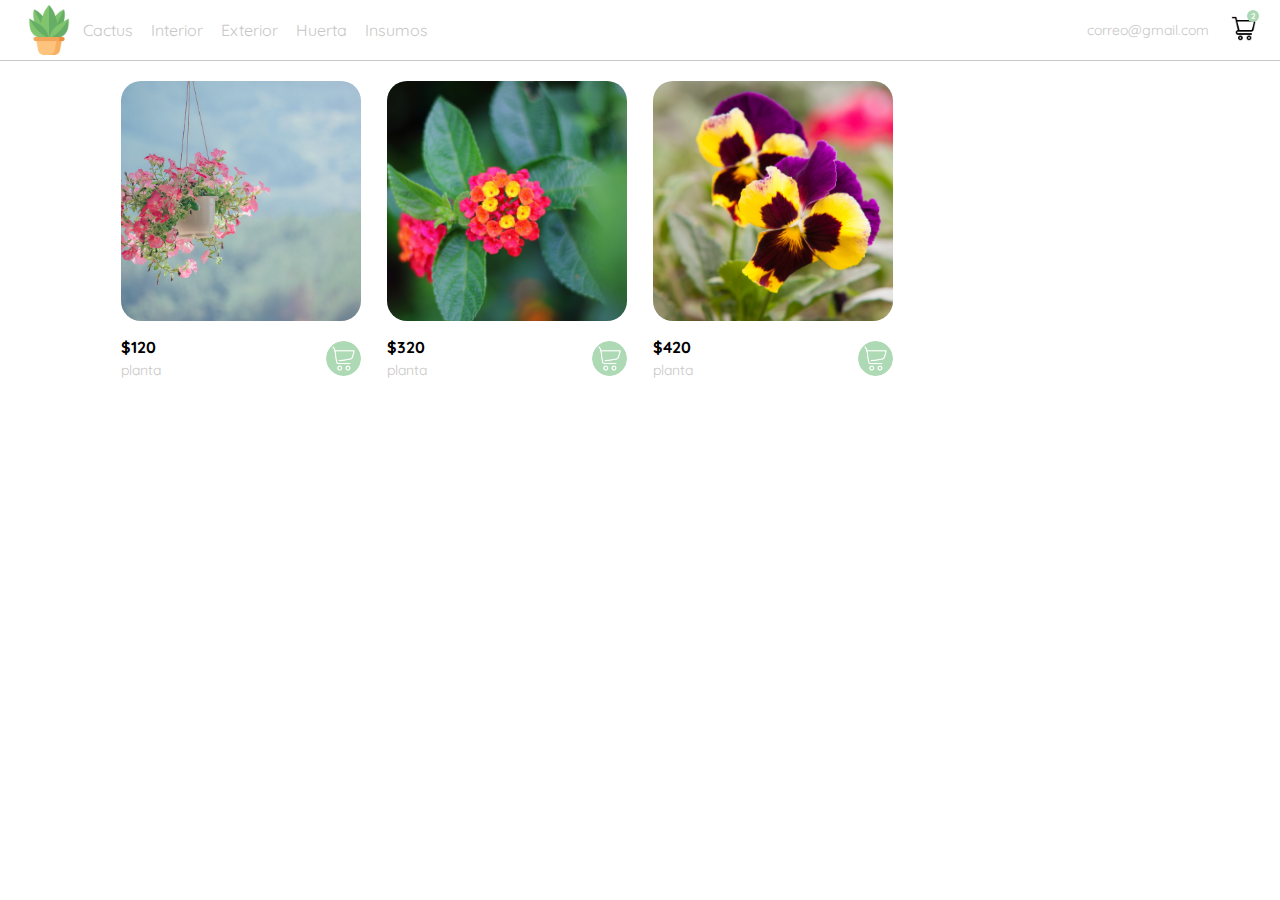
<file: index.html>
<!DOCTYPE html>
<html lang="en">
<head>
    <meta charset="UTF-8">
    <meta http-equiv="X-UA-Compatible" content="IE=edge">
    <meta name="viewport" content="width=device-width, initial-scale=1.0">
    <title>Vivero-plant</title>
    <link rel="stylesheet" href="./style.css">
    <link rel="preconnect" href="https://fonts.googleapis.com">
    <link rel="preconnect" href="https://fonts.gstatic.com" crossorigin>
    <link href="https://fonts.googleapis.com/css2?family=Quicksand:wght@300;500;700&display=swap" rel="stylesheet">
</head>
<body>
    <nav>
        <img src="./css/iconos/menu.png" alt="menu" class="menu">

        <div class="navbar-left">
            <img src="./css/iconos/marca.png" alt="logo" class="logo">

            <ul>
                <li>
                    <a href="/" >Cactus</a>
                </li>
                <li>
                    <a href="/" >Interior</a>
                </li>
                <li>
                    <a href="/" >Exterior</a>
                </li>
                <li>
                    <a href="/" >Huerta</a>
                </li>
                <li>
                    <a href="/" >Insumos</a>
                </li>
                
              
            </ul>
        </div>
        <div class="navbar-rigth">
            <ul>
                <li class="navbar-email">correo@gmail.com</li>
                <li class="navbar-shopping-cart">
                    <img src="./css/iconos/carro-de-la-carretilla.png" alt="carro" class="carro">
                    <div>2</div>

                </li>
            </ul>
               
        </div>
        <div class="desktop-menu inactive">
            <ul>
                <li>
                    <a href="/">Mi Orden</a>
                </li>
                <li>
                    <a href="/" >Mi Cuenta</a>
                </li>
                <li>
                    <a href="/" >Entrar</a>
                </li>
            </ul>
    
        </div>
        <div class="mobile-menu inactive">
            <ul>
                <li>
                    <a href="/" >CATEGORIAS</a>
                </li>
                <li>
                    <a href="/" >Cactus</a>
                </li>
                <li>
                    <a href="/" >Interior</a>
                </li>
                <li>
                    <a href="/" >Exterior</a>
                </li>
                <li>
                    <a href="/" >Huerta</a>
                </li>
                <li>
                    <a href="/" >Insumos</a>
                </li>
                <li>
                    <a href="/" >Todos</a>
                </li>
              
            </ul>
            <ul>
                <li>
                    <a href="/">Mi ordenes</a>
                </li>
                <li>
                    <a href="/">Mi cuenta</a>
                </li>
            </ul>
            <ul>
                <li>
                    <a href="/" class="email">correo@gmail.com</a>
                </li>
                <li>
                    <a href="/" class="sing-out">Entrar</a>
                </li>
            </ul>
    
        </div>
    </nav>
    <aside class="product-detail inactive">
        <div class="title-container">
          <img src="./css/iconos/next.png" alt="arrow">
          <p class="title">My order</p>
        </div>
    
        <div class="my-order-content">
          <div class="shopping-cart">
            <figure>
              <img src="./css/img/cactus/cactus2.jpg" alt="cactus">
            </figure>
            <p>Cactus</p>
            <p>$120,00</p>
            <img src="./css/iconos/cerrar.png" alt="close" class="close">
          </div>
          <div class="order">
            <p>
              <span>Total</span>
            </p>
            <p>$560.00</p>
          </div>
    
          <button class="primary-button">
            Checkout
          </button>
        </div>
      </div>
      </aside>
      <section class="main-container">
        <!-- <div class="cards-container">
            <div class="product-card">
                <img src="./css/img/exterior/exterior.jpg" alt="">
                <div class="product-info">
                    <div>
                    <p>$120,00</p>
                    <p>Planta</p>
                </div>
               
                <figure>
                    <img src="./css/iconos/carro.png" alt="carrito-de-compras">
                </figure>
            </div>
            </div>

        </div> -->
       


    </section>
    <script src="./main.js"></script>
</body>
</html>
</file>
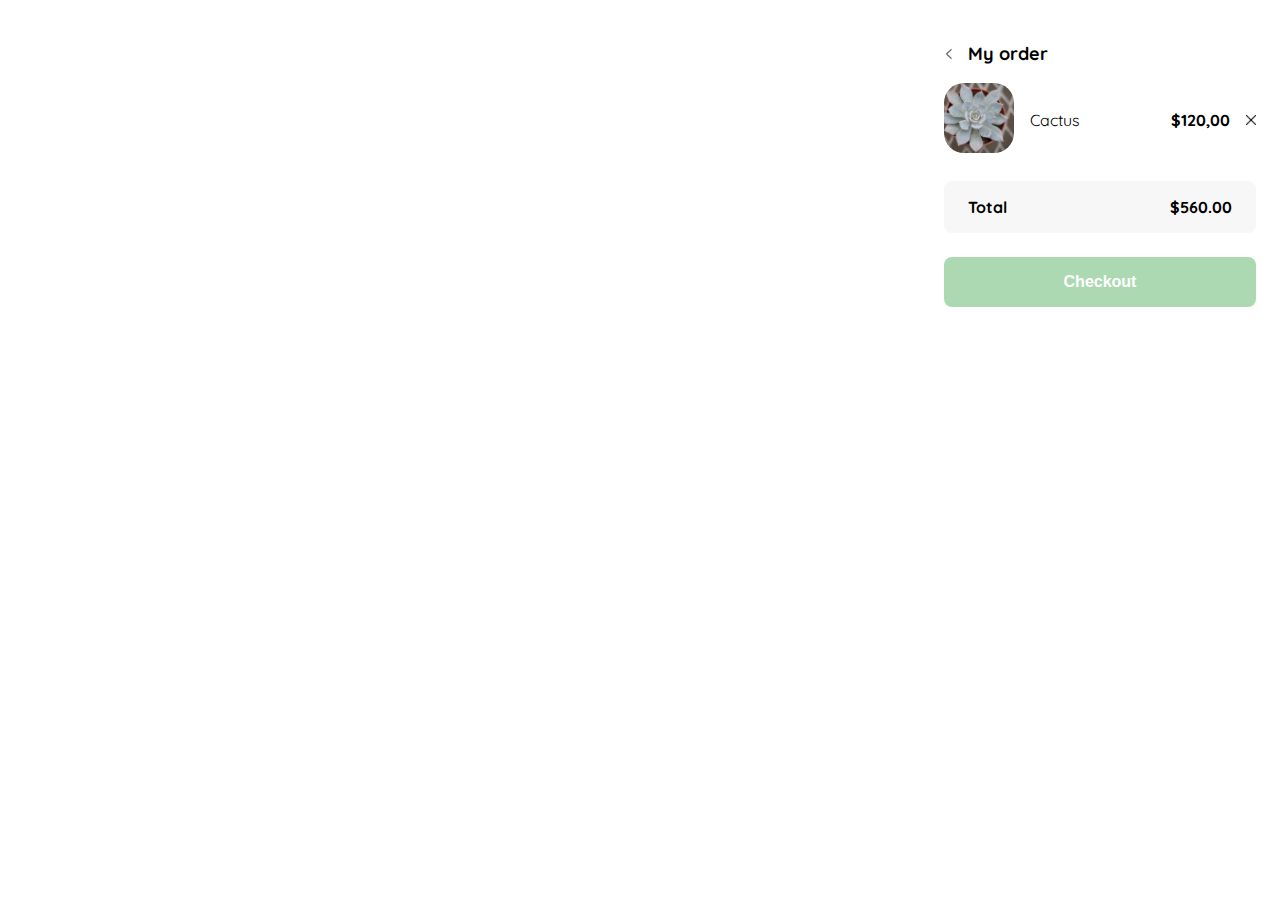
<file: carrito-de-compras.html>
<!DOCTYPE html>
<html lang="en">
<head>
    <meta charset="UTF-8">
    <meta http-equiv="X-UA-Compatible" content="IE=edge">
    <meta name="viewport" content="width=device-width, initial-scale=1.0">
    <title>Vivero-plant</title>
    <link rel="stylesheet" href="./style-carrito-de-compra.css">
    <link rel="preconnect" href="https://fonts.googleapis.com">
    <link rel="preconnect" href="https://fonts.gstatic.com" crossorigin>
    <link href="https://fonts.googleapis.com/css2?family=Quicksand:wght@300;500;700&display=swap" rel="stylesheet">
</head>
<body>
    <aside class="product-detail">
        <div class="title-container">
          <img src="./css/iconos/next.png" alt="arrow">
          <p class="title">My order</p>
        </div>
    
        <div class="my-order-content">
          <div class="shopping-cart">
            <figure>
              <img src="./css/img/cactus/cactus2.jpg" alt="cactus">
            </figure>
            <p>Cactus</p>
            <p>$120,00</p>
            <img src="./css/iconos/cerrar.png" alt="close" class="close">
          </div>
          <div class="order">
            <p>
              <span>Total</span>
            </p>
            <p>$560.00</p>
          </div>
    
          <button class="primary-button">
            Checkout
          </button>
        </div>
      </div>
      </aside>
</body>
</html>
</file>
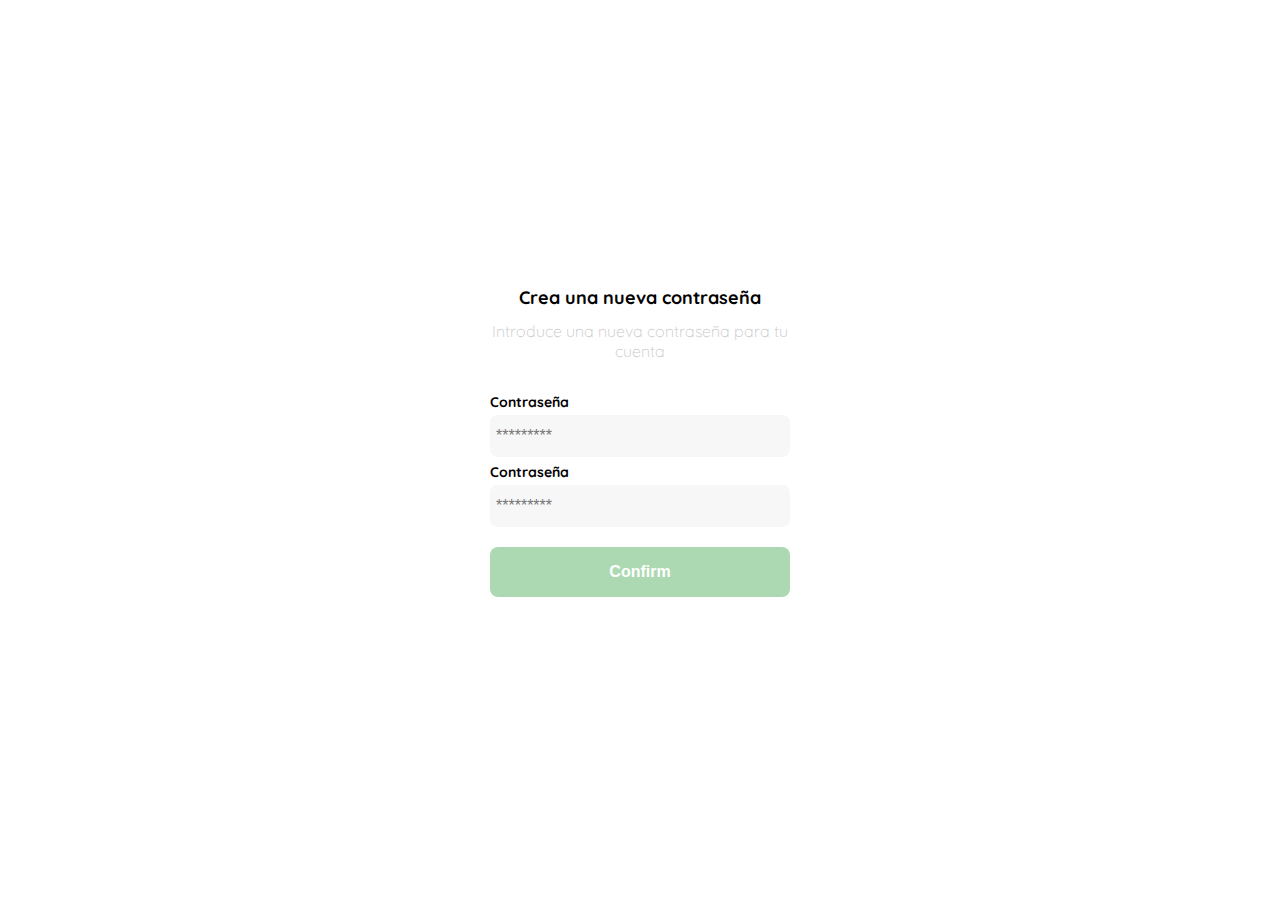
<file: contraseña.html>
<!DOCTYPE html>
<html lang="en">
<head>
    <meta charset="UTF-8">
    <meta http-equiv="X-UA-Compatible" content="IE=edge">
    <meta name="viewport" content="width=device-width, initial-scale=1.0">
    <title>Vivero-plant</title>
    <link rel="stylesheet" href="./stylecontraseña.css">
    <link rel="preconnect" href="https://fonts.googleapis.com">
    <link rel="preconnect" href="https://fonts.gstatic.com" crossorigin>
    <link href="https://fonts.googleapis.com/css2?family=Quicksand:wght@300;500;700&display=swap" rel="stylesheet">
</head>
<body>
    <div class="login">
        <div class="form-container">
            <img src="./css/iconos/marca.png" alt="logo" class="logo">
            
            <h1 class="title">Crea una nueva contraseña</h1>

            <p class="subtitle">Introduce una nueva contraseña para tu cuenta</p>

            <form action="/" class="form">
                <label for="password" class="label">Contraseña</label>
                <input type="password" id="password" placeholder="*********" 
                class="input input-password">

                <label for="new-password" class="label">Contraseña</label>
                <input type="password" id="new-password" placeholder="*********" 
                class="input input-password">

                <input type="submit" value="Confirm" class="primary-button login-button">
            </form>

            

        </div>

    </div>
</body>
</html>
</file>
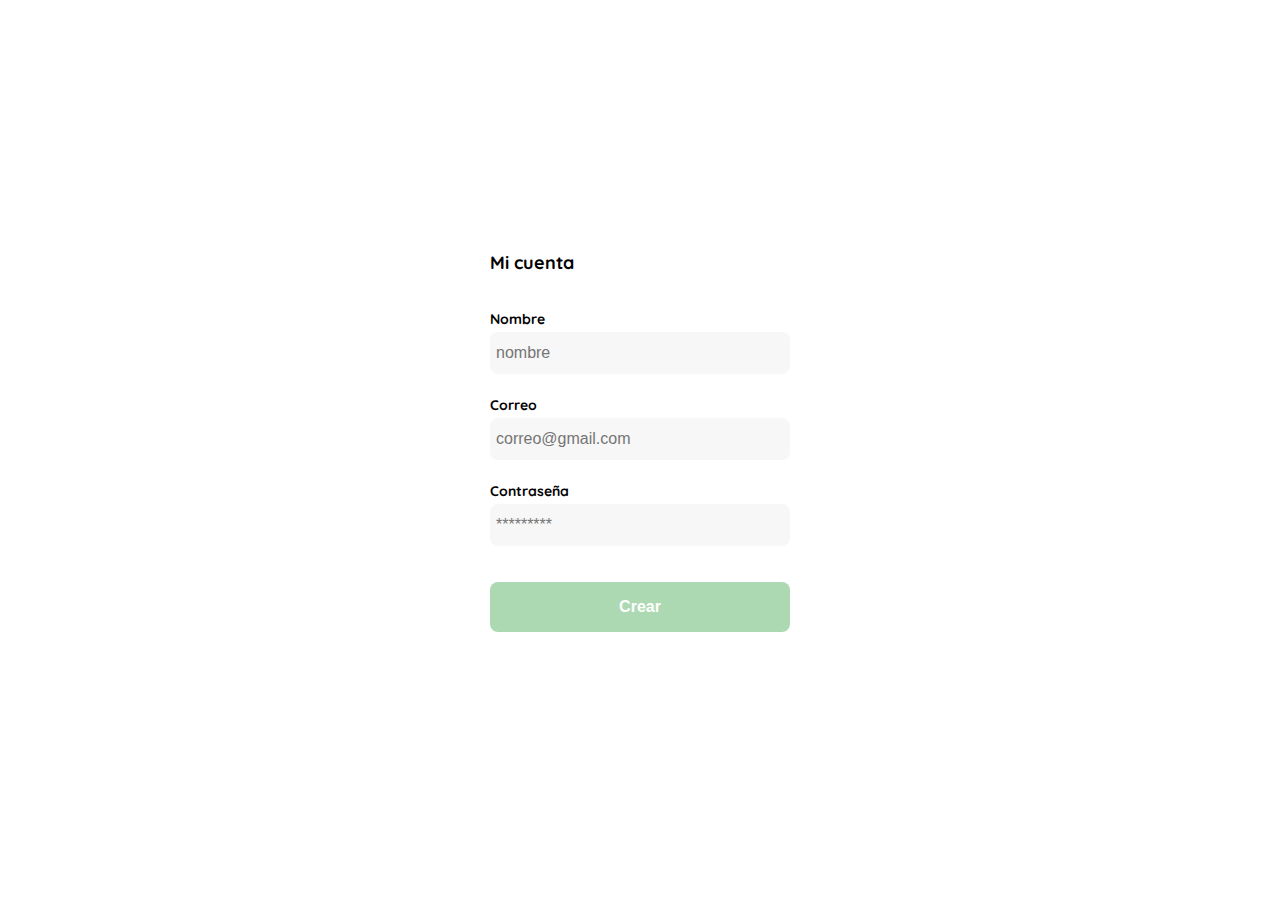
<file: crear-cuenta.html>
<!DOCTYPE html>
<html lang="en">
<head>
    <meta charset="UTF-8">
    <meta http-equiv="X-UA-Compatible" content="IE=edge">
    <meta name="viewport" content="width=device-width, initial-scale=1.0">
    <title>Vivero-plant</title>
    <link rel="stylesheet" href="./stylecrear-cuenta.css">
    <link rel="preconnect" href="https://fonts.googleapis.com">
    <link rel="preconnect" href="https://fonts.gstatic.com" crossorigin>
    <link href="https://fonts.googleapis.com/css2?family=Quicksand:wght@300;500;700&display=swap" rel="stylesheet">
</head>
<body>
    <div class="login">
        <div class="form-container">
           
            <h1 class="title">Mi cuenta</h1>
            <form action="/" class="form">
                <div>
                    <label for="name" class="label">Nombre</label>
                    <input type="text" id="name" placeholder="nombre" 
                    class="input input-name">
    
                    <label for="email" class="label">Correo</label>
                    <input type="text" id="email" placeholder="correo@gmail.com" 
                    class="input input-email">
    
                    <label for="new-password" class="label">Contraseña</label>
                    <input type="password" id="new-password" placeholder="*********" 
                    class="input input-password">
                </div>
             

                <input type="submit" value="Crear" class="primary-button login-button">
            </form>

            

        </div>

    </div>
</body>
</html>
</file>
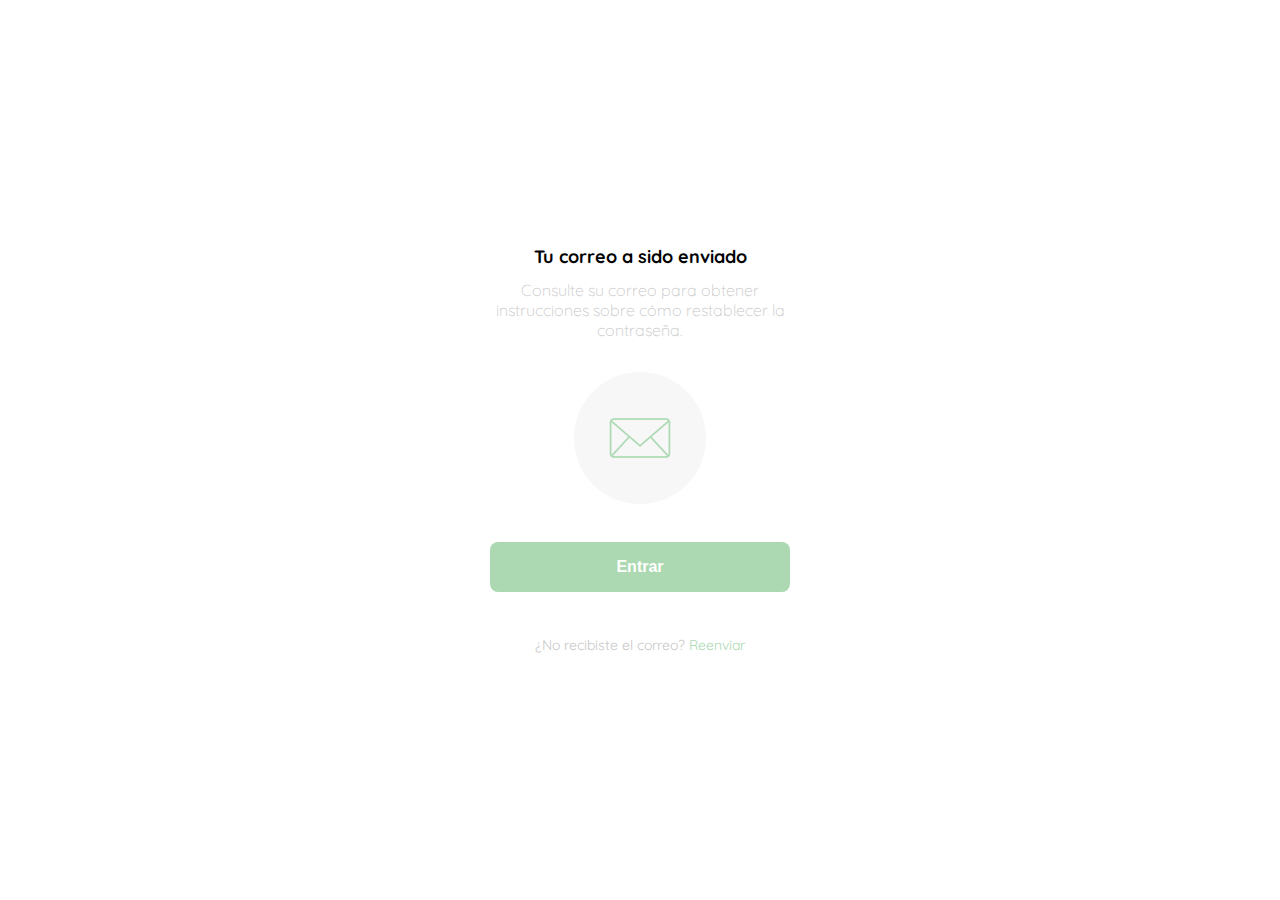
<file: email.html>
<!DOCTYPE html>
<html lang="en">
<head>
    <meta charset="UTF-8">
    <meta http-equiv="X-UA-Compatible" content="IE=edge">
    <meta name="viewport" content="width=device-width, initial-scale=1.0">
    <title>Vivero-plant</title>
    <link rel="stylesheet" href="./styleemail.css">
    <link rel="preconnect" href="https://fonts.googleapis.com">
    <link rel="preconnect" href="https://fonts.gstatic.com" crossorigin>
    <link href="https://fonts.googleapis.com/css2?family=Quicksand:wght@300;500;700&display=swap" rel="stylesheet">
</head>
<body>
    <div class="login">
        <div class="form-container">
            <img src="./css/iconos/marca.png" alt="logo" class="logo">
            <h1 class="title">Tu correo a sido enviado</h1>
            <p class="subtitle">Consulte su correo para obtener instrucciones sobre cómo restablecer la contraseña.</p>
            <div class="email-image">
                <img src="./css/iconos/email.png" alt="email">
            </div>
            <button class=" primary-button  login-button">Entrar</button>
            <p class="resend" >
                <span>¿No recibiste el correo?</span>
                <a href="/">Reenviar</a>
            </p>
        </div>
    </div>
</body>
</html>
</file>
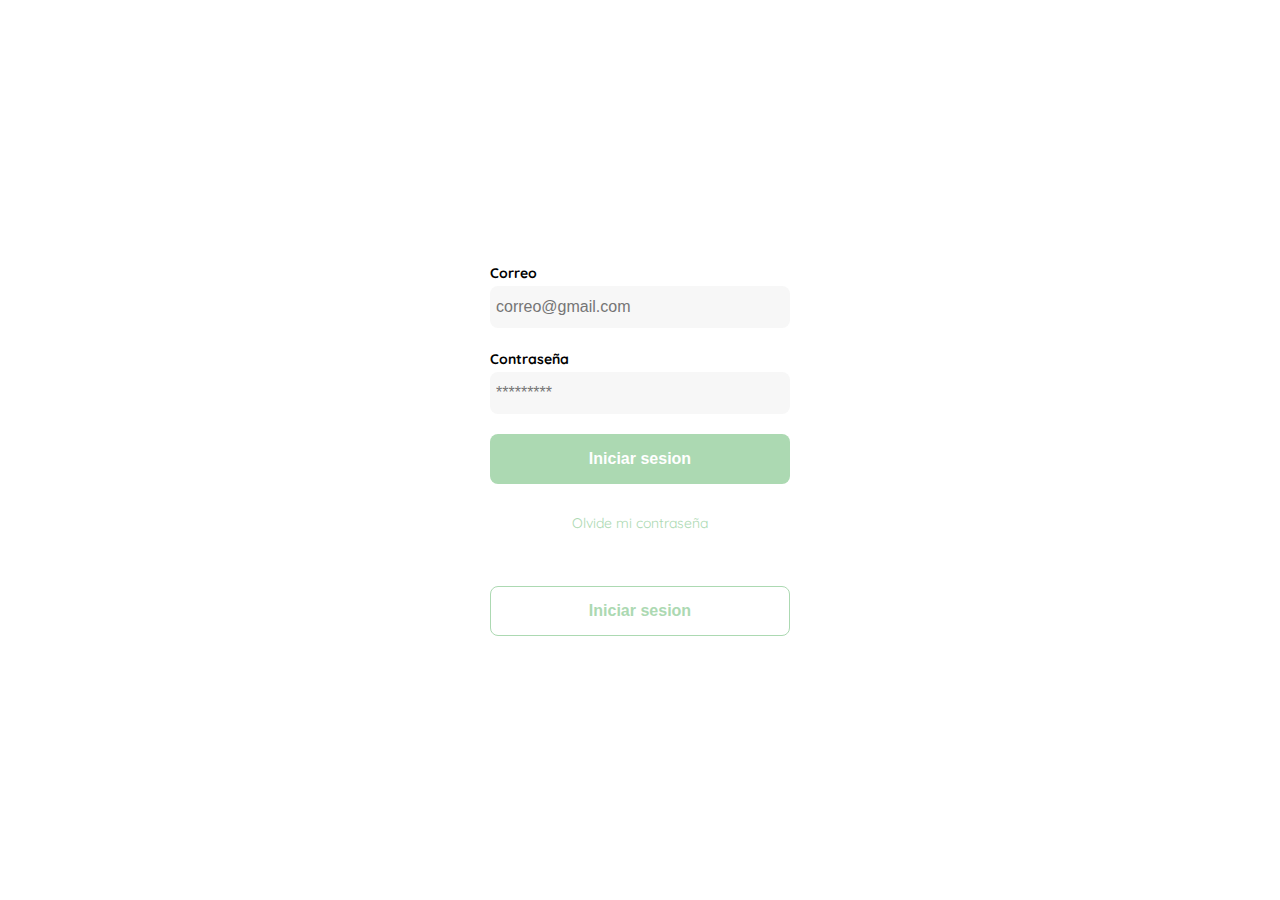
<file: entrada.html>
<!DOCTYPE html>
<html lang="en">
<head>
    <meta charset="UTF-8">
    <meta http-equiv="X-UA-Compatible" content="IE=edge">
    <meta name="viewport" content="width=device-width, initial-scale=1.0">
    <title>Vivero-plant</title>
    <link rel="stylesheet" href="./styleentrada.css">
    <link rel="preconnect" href="https://fonts.googleapis.com">
    <link rel="preconnect" href="https://fonts.gstatic.com" crossorigin>
    <link href="https://fonts.googleapis.com/css2?family=Quicksand:wght@300;500;700&display=swap" rel="stylesheet">
</head>
<body>
    <div class="login">
        <div class="form-container">
            <img src="./css/iconos/marca.png" alt="logo" class="logo">
            <form action="/" class="form">
                <label for="email" class="label">Correo</label>
                <input type="text" id="email" placeholder="correo@gmail.com" 
                class="input input-email">

                <label for="password" class="label">Contraseña</label>
                <input type="password" id="new-password" placeholder="*********" 
                class="input input-password">

                <input type="submit" value="Iniciar sesion" class="primary-button login-button">
                <a href="/">Olvide mi contraseña</a>
            </form>
            <button class="secondary-button  signup-button">Iniciar sesion</button>
            

        </div>

    </div>
</body>
</html>
</file>
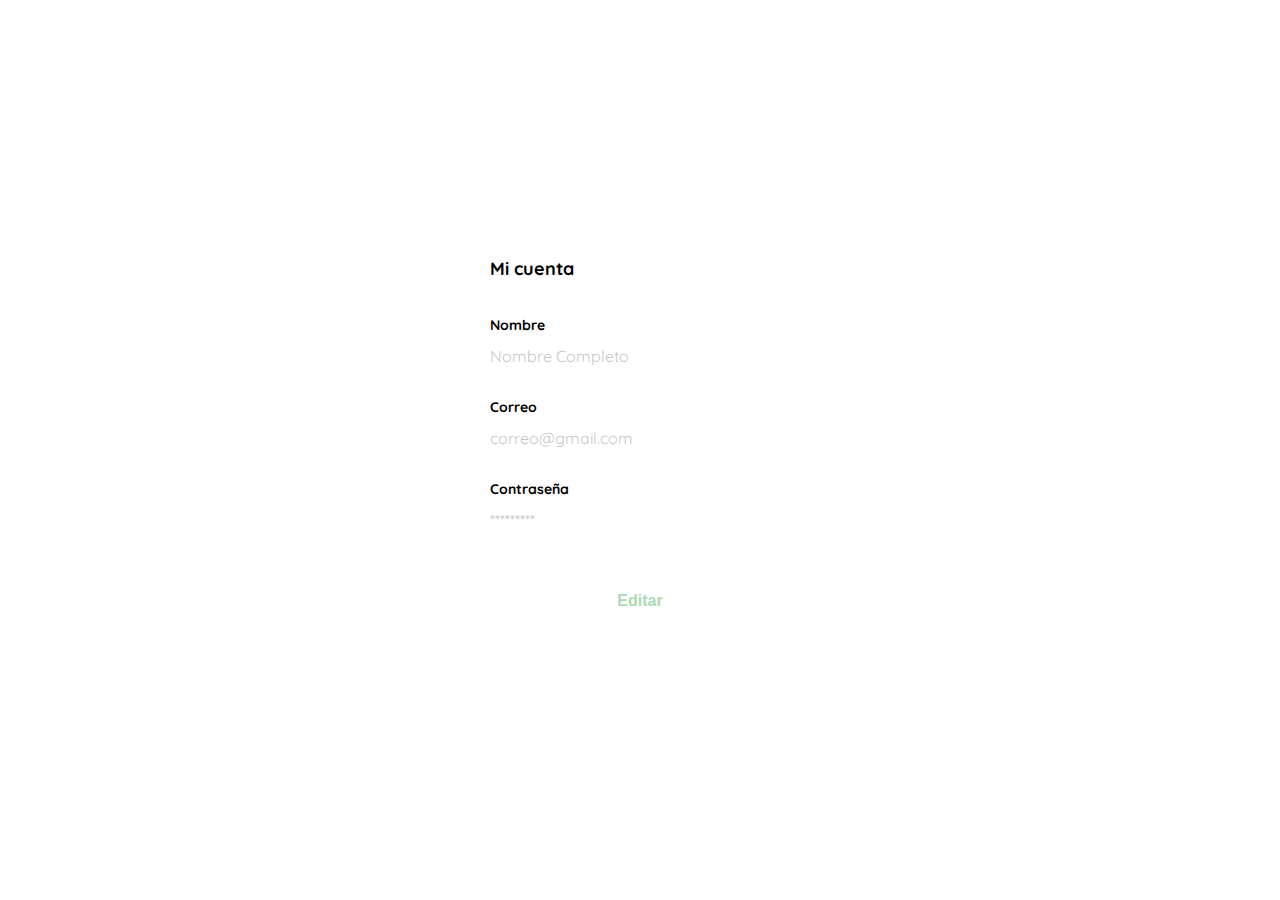
<file: mi-cuenta.html>
<!DOCTYPE html>
<html lang="en">
<head>
    <meta charset="UTF-8">
    <meta http-equiv="X-UA-Compatible" content="IE=edge">
    <meta name="viewport" content="width=device-width, initial-scale=1.0">
    <title>Vivero-plant</title>
    <link rel="stylesheet" href="./stylemi-cuenta.css">
    <link rel="preconnect" href="https://fonts.googleapis.com">
    <link rel="preconnect" href="https://fonts.gstatic.com" crossorigin>
    <link href="https://fonts.googleapis.com/css2?family=Quicksand:wght@300;500;700&display=swap" rel="stylesheet">
</head>
<body>
    <div class="login">
        <div class="form-container">
           
            <h1 class="title">Mi cuenta</h1>
            <form action="/" class="form">
                <div>
                    <label for="name" class="label">Nombre</label>
                    <p class="value">Nombre Completo</p>
    
                    <label for="email" class="label">Correo</label>
                    <p class="value">correo@gmail.com</p>
    
                    <label for="new-password" class="label">Contraseña</label>
                    <p class="value">*********</p>
                </div>
             

                <input type="submit" value="Editar" class="secondary-button login-button">
            </form>

            

        </div>

    </div>
</body>
</html>
</file>
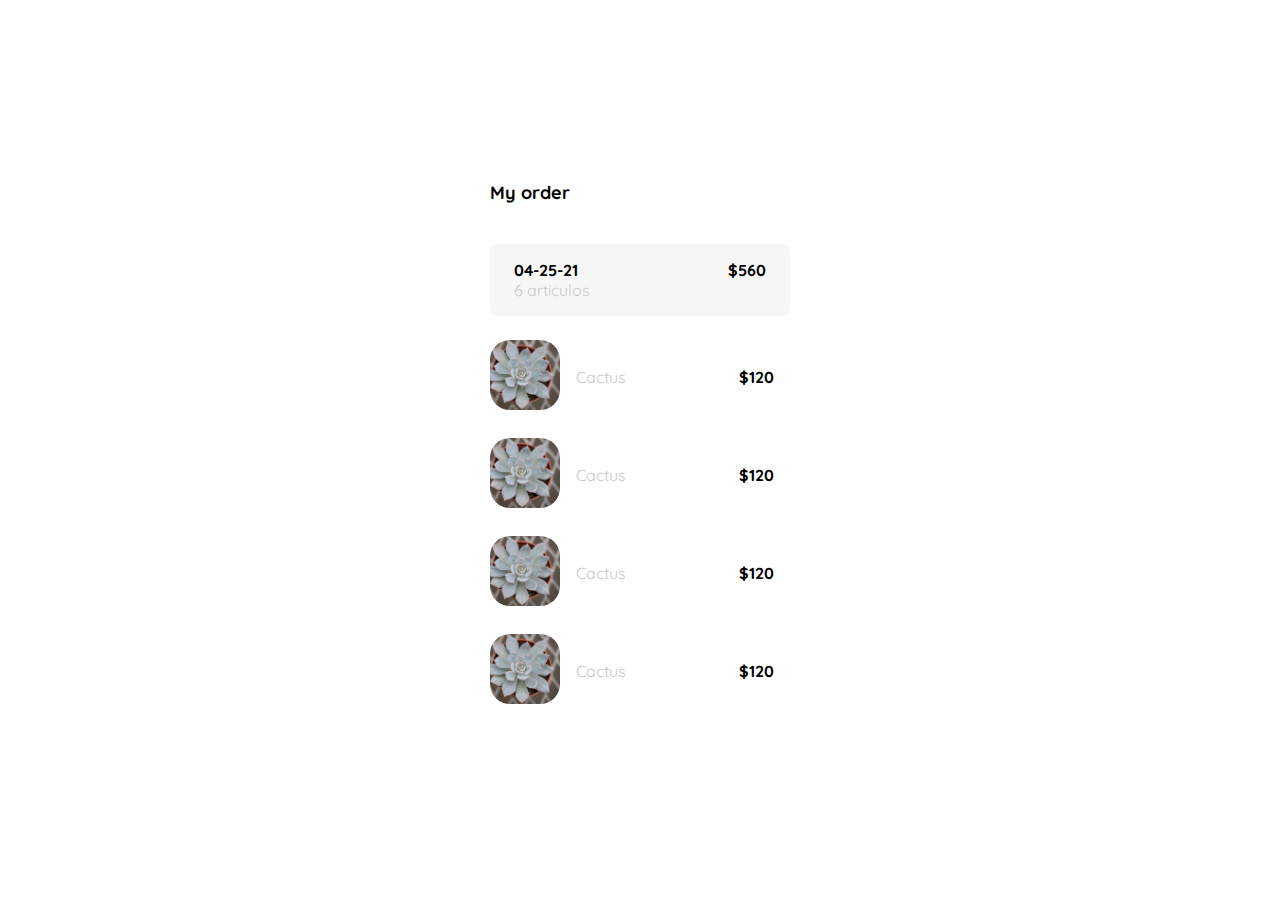
<file: mi-orden.html>
<!DOCTYPE html>
<html lang="en">
<head>
    <meta charset="UTF-8">
    <meta http-equiv="X-UA-Compatible" content="IE=edge">
    <meta name="viewport" content="width=device-width, initial-scale=1.0">
    <title>Vivero-plant</title>
    <link rel="stylesheet" href="./style-mi-orden.css">
    <link rel="preconnect" href="https://fonts.googleapis.com">
    <link rel="preconnect" href="https://fonts.gstatic.com" crossorigin>
    <link href="https://fonts.googleapis.com/css2?family=Quicksand:wght@300;500;700&display=swap" rel="stylesheet">
</head>
<body>
    <div class="my-order">
        <div class="my-order-container">
            <h1 class="title">My order</h1>
            <div class="my-order-content">
                <div class="order">
                    <p>
                        <span>04-25-21</span>
                        <span>6 articulos</span>
                    </p>
                    <p>$560</p>
                </div>
            </div>

            <div class="shopping-cart">
                <figure>
                    <img src="./css/img/cactus/cactus2.jpg" alt="cactus">
                </figure>
                <p>Cactus</p>
                <p>$120</p>
            </div>
            <div class="shopping-cart">
                <figure>
                    <img src="./css/img/cactus/cactus2.jpg" alt="cactus">
                </figure>
                <p>Cactus</p>
                <p>$120</p>
            </div>
            <div class="shopping-cart">
                <figure>
                    <img src="./css/img/cactus/cactus2.jpg" alt="cactus">
                </figure>
                <p>Cactus</p>
                <p>$120</p>
            </div>
            <div class="shopping-cart">
                <figure>
                    <img src="./css/img/cactus/cactus2.jpg" alt="cactus">
                </figure>
                <p>Cactus</p>
                <p>$120</p>
            </div>
        </div>

    </div>
</body>
</html>
</file>
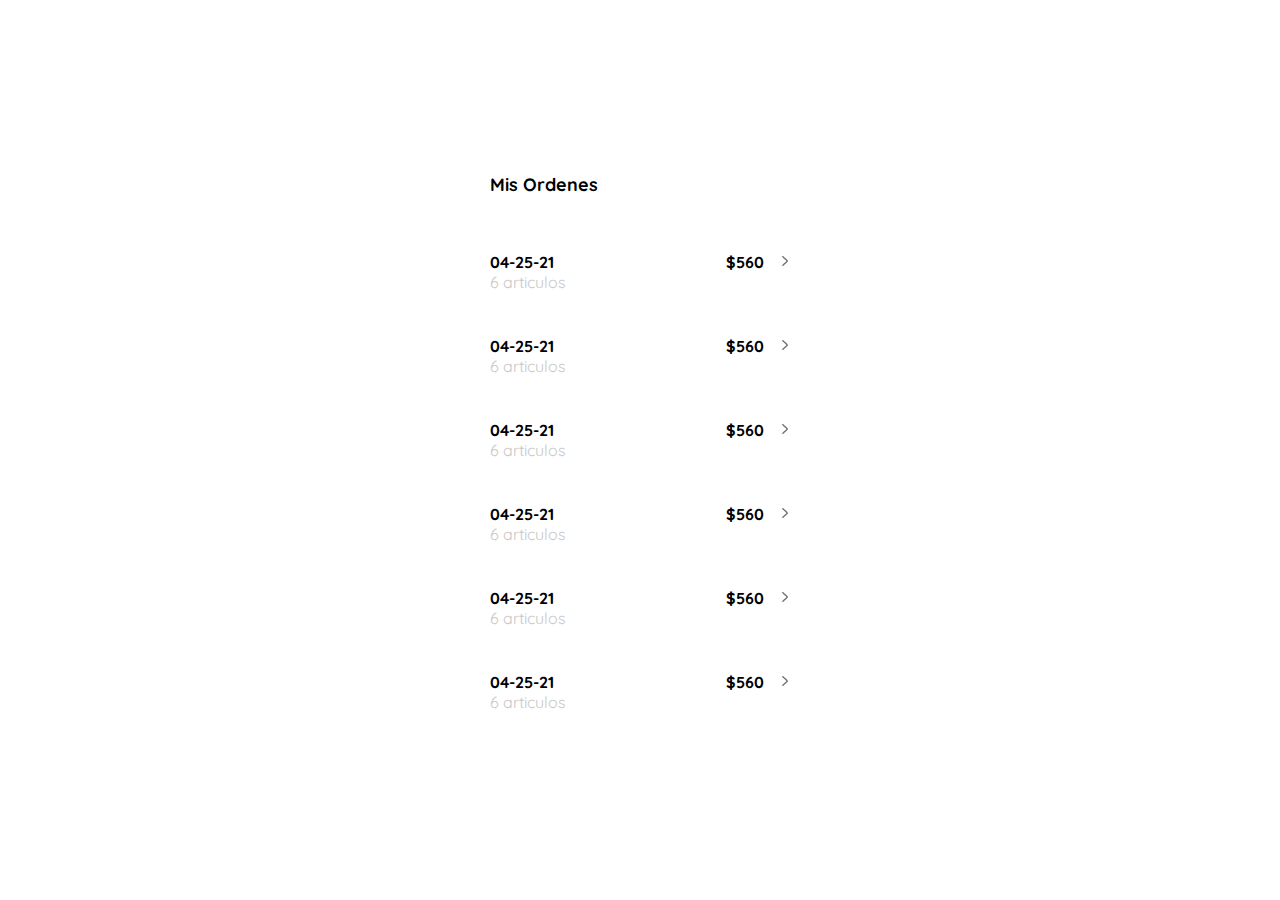
<file: mi-ordenes.html>
<!DOCTYPE html>
<html lang="en">
<head>
    <meta charset="UTF-8">
    <meta http-equiv="X-UA-Compatible" content="IE=edge">
    <meta name="viewport" content="width=device-width, initial-scale=1.0">
    <title>Vivero-plant</title>
    <link rel="stylesheet" href="./style-mis-ordenes.css">
    <link rel="preconnect" href="https://fonts.googleapis.com">
    <link rel="preconnect" href="https://fonts.gstatic.com" crossorigin>
    <link href="https://fonts.googleapis.com/css2?family=Quicksand:wght@300;500;700&display=swap" rel="stylesheet">
</head>
<body>
    <div class="my-order">
        <div class="my-order-container">
            <h1 class="title">Mis Ordenes</h1>
            <div class="my-order-content">
                <div class="order">
                    <p>
                        <span>04-25-21</span>
                        <span>6 articulos</span>
                    </p>
                    <p>$560</p>
                    <img src="./css/iconos/next.png" alt="flecha">
                </div>
            </div>
            <div class="my-order-content">
                <div class="order">
                    <p>
                        <span>04-25-21</span>
                        <span>6 articulos</span>
                    </p>
                    <p>$560</p>
                    <img src="./css/iconos/next.png" alt="flecha">
                </div>
            </div>
            <div class="my-order-content">
                <div class="order">
                    <p>
                        <span>04-25-21</span>
                        <span>6 articulos</span>
                    </p>
                    <p>$560</p>
                    <img src="./css/iconos/next.png" alt="flecha">
                </div>
            </div>
            <div class="my-order-content">
                <div class="order">
                    <p>
                        <span>04-25-21</span>
                        <span>6 articulos</span>
                    </p>
                    <p>$560</p>
                    <img src="./css/iconos/next.png" alt="flecha">
                </div>
            </div>
            <div class="my-order-content">
                <div class="order">
                    <p>
                        <span>04-25-21</span>
                        <span>6 articulos</span>
                    </p>
                    <p>$560</p>
                    <img src="./css/iconos/next.png" alt="flecha">
                </div>
            </div>
            <div class="my-order-content">
                <div class="order">
                    <p>
                        <span>04-25-21</span>
                        <span>6 articulos</span>
                    </p>
                    <p>$560</p>
                    <img src="./css/iconos/next.png" alt="flecha">
                </div>
            </div>
        </div>

    </div>
</body>
</html>
</file>
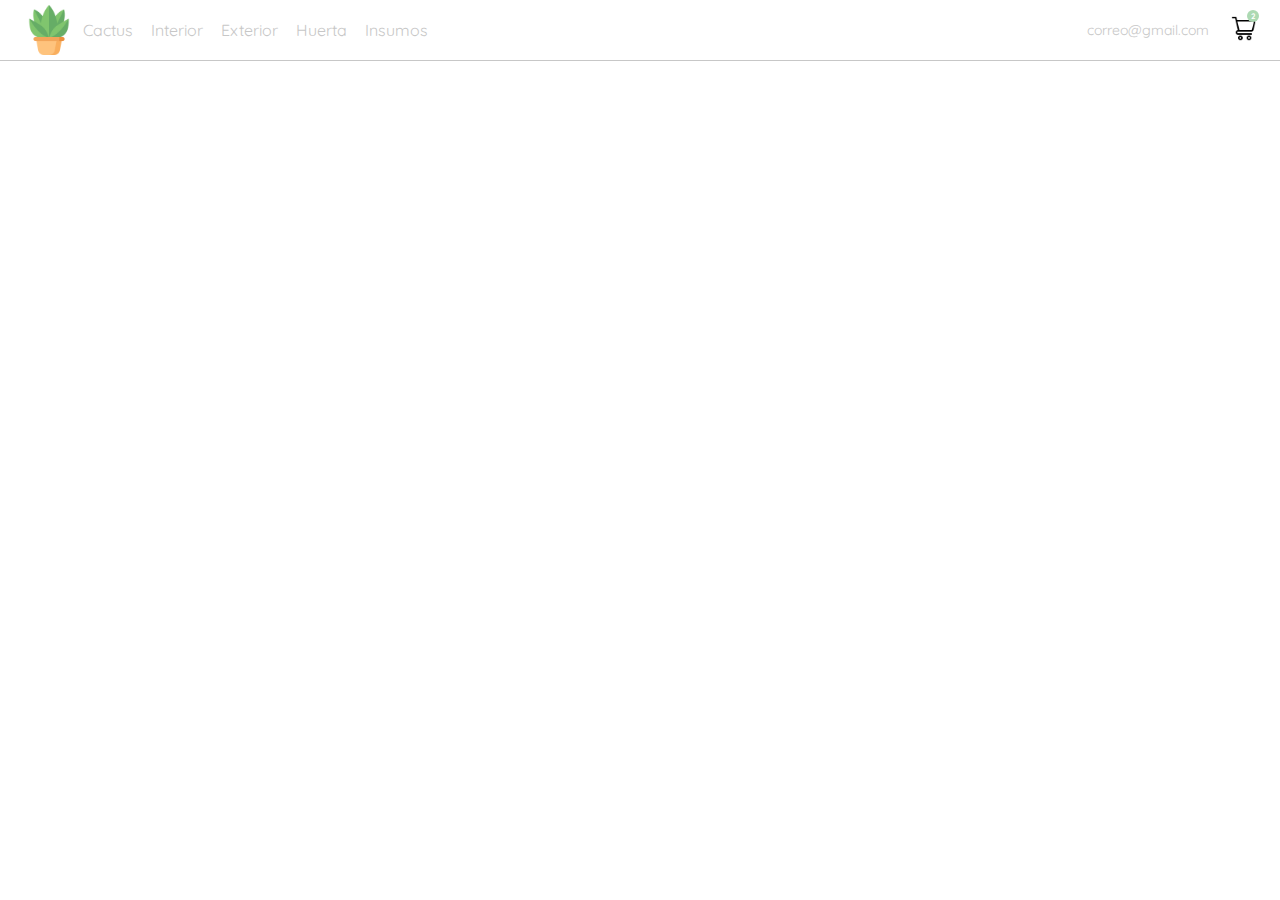
<file: navbar.html>
<!DOCTYPE html>
<html lang="en">
<head>
    <meta charset="UTF-8">
    <meta http-equiv="X-UA-Compatible" content="IE=edge">
    <meta name="viewport" content="width=device-width, initial-scale=1.0">
    <title>Vivero-plant</title>
    <link rel="stylesheet" href="./style-navbar.css">
    <link rel="preconnect" href="https://fonts.googleapis.com">
    <link rel="preconnect" href="https://fonts.gstatic.com" crossorigin>
    <link href="https://fonts.googleapis.com/css2?family=Quicksand:wght@300;500;700&display=swap" rel="stylesheet">
</head>
<body>
    <nav>
        <img src="./css/iconos/menu.png" alt="menu" class="menu">

        <div class="navbar-left">
            <img src="./css/iconos/marca.png" alt="logo" class="logo">

            <ul>
                <li>
                    <a href="/" >Cactus</a>
                </li>
                <li>
                    <a href="/" >Interior</a>
                </li>
                <li>
                    <a href="/" >Exterior</a>
                </li>
                <li>
                    <a href="/" >Huerta</a>
                </li>
                <li>
                    <a href="/" >Insumos</a>
                </li>
                
              
            </ul>
        </div>
        <div class="navbar-rigth">
            <ul>
                <li class="navbar-email">correo@gmail.com</li>
                <li class="navbar-shopping-cart">
                    <img src="./css/iconos/carro-de-la-carretilla.png" alt="carro" class="carro">
                    <div>2</div>

                </li>
            </ul>
               
        </div>
    </nav>
</body>
</html>
</file>
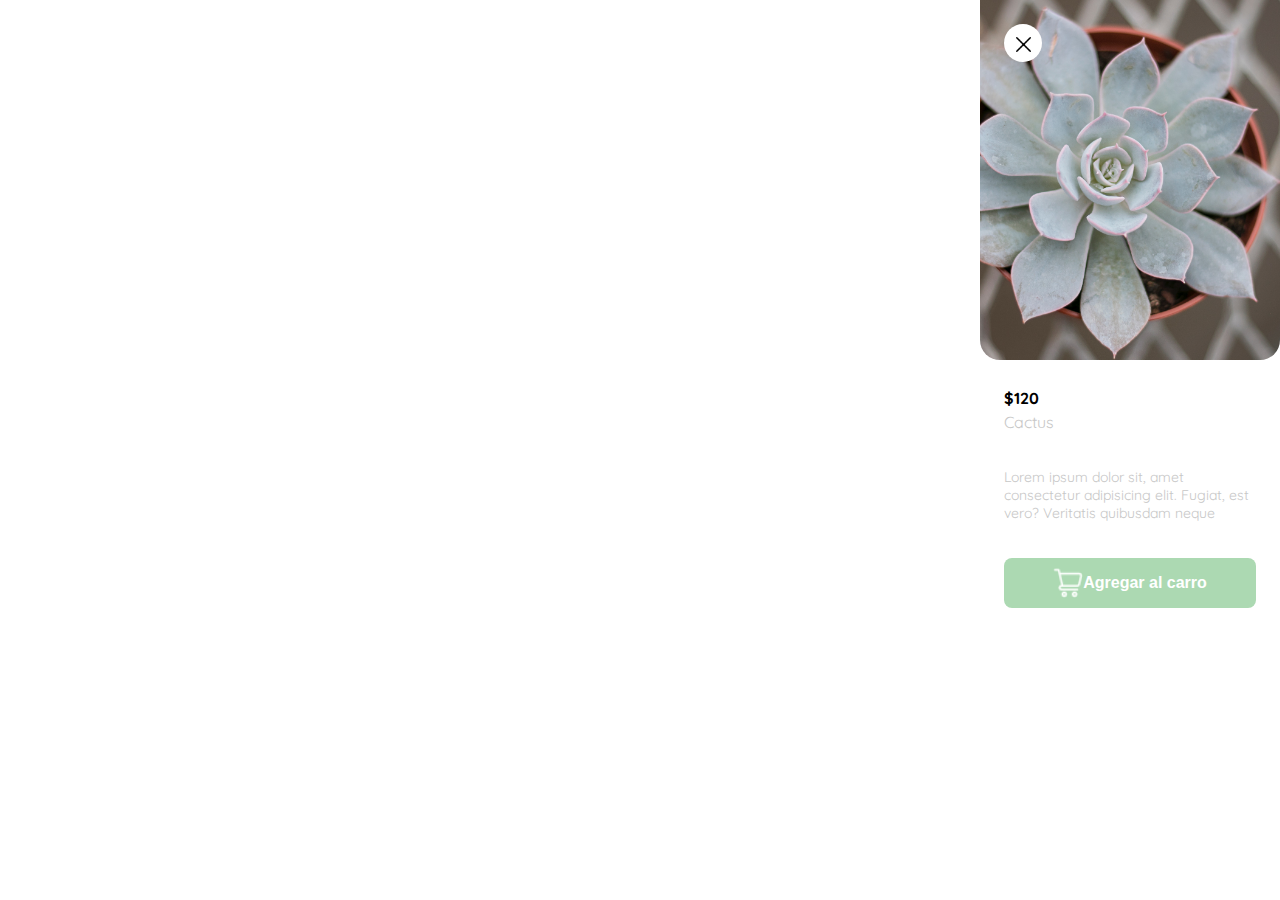
<file: producto.html>
<!DOCTYPE html>
<html lang="en">
<head>
    <meta charset="UTF-8">
    <meta http-equiv="X-UA-Compatible" content="IE=edge">
    <meta name="viewport" content="width=device-width, initial-scale=1.0">
    <title>Vivero-plant</title>
    <link rel="stylesheet" href="./style-producto.css">
    <link rel="preconnect" href="https://fonts.googleapis.com">
    <link rel="preconnect" href="https://fonts.gstatic.com" crossorigin>
    <link href="https://fonts.googleapis.com/css2?family=Quicksand:wght@300;500;700&display=swap" rel="stylesheet">
</head>
<body>
    <aside class="product-detail">
        <div class="product-detail-close">
            <img src="./css/iconos/cerrar.png" alt="cerrar">
        </div>
        
        <img src="./css/img/cactus/cactus2.jpg" alt="cactus">
        <div class="product-info">
            <p>$120</p>
            <p> Cactus</p>
            <p>Lorem ipsum dolor sit, amet consectetur adipisicing elit. Fugiat, est vero? Veritatis quibusdam neque</p>
            <button class="primary-button add-to-cart-button">
                <img src="./css/iconos/carro2.png" alt="carro">
                Agregar al carro
            </button>
        </div>
    </aside>
</body>
</html>
</file>
<file: style.css>
/*General*/
:root {
    --white: #FFFFFF;
    --black: #000000;
    --very-ligth-pink: #C7C7C7;
    --text-input-field: #f7f7f7;
    --hospital-green:#ACD9B2;
    --sm: 14px;
    --md: 16px;
    --lg:18px

}
body {
    margin: 0;
    font-family: "Quicksand",  sans-serif;
}
.inactive {
    display: none;
}
/*Navbar General*/
nav {
    display: flex;
    justify-content: space-between;
    padding: 0 24px;
    border-bottom: 1px solid var(--very-ligth-pink);
}
.menu {
    display: none;
    cursor: pointer;

}
.logo {
    margin-top: 5px;
    width: 50px;
    height: 50px;
   
}
.navbar-left{
    display: flex;
    
}
.navbar-left ul {
   margin-left: 12px;
}
.navbar-left ul li a, .navbar-rigth ul li a {
    text-decoration: none;
    color: var(--very-ligth-pink);
    border: 1px solid var(--white);
    padding: 8px;
    border-radius: 8px;
}
.navbar-left ul li a:hover, .navbar-rigth ul li a:hover {
    border: 1px solid var(--hospital-green);
    color: var(--hospital-green);
}
.navbar-left ul,
.navbar-rigth ul {
    list-style: none;
    padding: 0;
    margin:0;
    display: flex;
    align-items: center;
    height: 60px;
}
.navbar-email {
    color: var(--very-ligth-pink);
    cursor: pointer;
    font-size: var(--sm);
    margin-right: 22px;
}
.navbar-shopping-cart {
    position: relative;
}
.navbar-shopping-cart .carro {
    width: 25px;
    height: 25px;
}
.navbar-shopping-cart div {
    width: 12px;
    height: 12px;
    background-color: var(--hospital-green);
    border-radius: 50%;
    font-size: 8px;
    text-align: center;
    color: var(--white);
    font-weight: bold;
    position: absolute;
    top: -6px;
    right: -3px;
    display: flex;
    justify-content: center;
    align-items: center;

}

/*Menu en Desktop*/
.desktop-menu{
    position: absolute;
    top: 60px;
    right: 60px;
    background: var(--white);
    width: 100px;
    height: auto;
    border: 1px solid var(--very-ligth-pink);
    border-radius: 6px;
    padding: 20px 20px 0 20px;
}
.desktop-menu ul {
    list-style: none;
    padding: 0;
    margin: 0;

}
.desktop-menu ul li {
    text-align: end;
    
}
.desktop-menu ul li:nth-child(1),
.desktop-menu ul li:nth-child(2) {
    font-weight: bold;
    
}
.desktop-menu ul li:last-child {
    padding-top: 20px;
    border-top: 1px solid var(--very-ligth-pink);
}
.desktop-menu ul li:last-child a {
    color: var(--hospital-green);
    font-size: var(--sm);
}
.desktop-menu ul li a {
   color: var(--black);
   text-decoration: none;
   margin-bottom: 20px;
   display: inline-block;
}
/*Menu mobile*/
.mobile-menu{
    background: var(--white);
    position: absolute;
    top: 60px;
    padding: 24px;
}
.mobile-menu a {
    text-decoration: none;
    color: var(--black);
    font-weight: bold;
   /* margin-bottom: 24px;*/
}
.mobile-menu ul {
    padding: 0;
    margin:24px 0 0;
    list-style: none;
}
.mobile-menu ul:nth-child(1) {
    border-bottom: 1px solid var(--very-ligth-pink);
}
.mobile-menu ul li {
    margin-bottom: 24px;
}
.menu-data ul  {
    padding: 0;
    margin: 24px 0 0;
    list-style: none;
    padding: 24px;
    margin-top: 50px;
}
.menu-data ul li {
   margin-bottom: 24px;
}
.menu-data .email {
    font-size: var(--sm);
    font-weight: 300;
    text-decoration: none;
   
}
.menu-data .sing-out {
    color: var(--hospital-green);
    font-size: var(--sm);
    font-weight: 300 ;
    text-decoration: none;
   
   
}
/*carrito de compras*/
.product-detail {
    background: var(--white);
    width: 360px;
    padding: 0 24px;
    box-sizing: border-box;
    position: absolute;
    right: 0;
  }
  .title-container {
    display: flex;
  }
  .title-container img {
    width: 10px;
    height: 10px;
    margin-top: 25px;
    transform: rotate(180deg);
    margin-right: 14px;
  }
  .title {
    font-size: var(--lg);
    font-weight: bold;
  }
  .order {
    display: grid;
    grid-template-columns: auto 1fr;
    gap: 16px;
    align-items: center;
    background-color: var(--text-input-field);
    margin-bottom: 24px;
    border-radius: 8px;
    padding: 0 24px;
  }
  .order p:nth-child(1) {
    display: flex;
    flex-direction: column;
  }
  .order p span:nth-child(1) {
    font-size: var(--md);
    font-weight: bold;
  }
  .order p:nth-child(2) {
    text-align: end;
    font-weight: bold;
  }
  .shopping-cart {
    display: grid;
    grid-template-columns: auto 1fr auto auto;
    gap: 16px;
    margin-bottom: 24px;
    align-items: center;
  }
  .shopping-cart .close {
    width: 10px;
    height: 10px;
  }
  .shopping-cart figure {
    margin: 0;
  }
  .shopping-cart figure img {
    width: 70px;
    height: 70px;
    border-radius: 20px;
    object-fit: cover;
  }
  .shopping-cart p:nth-child(2) {
    color: var(--very-light-pink);
  }
  .shopping-cart p:nth-child(3) {
    font-size: var(--md);
    font-weight: bold;
  }
  .primary-button {
    background-color: var(--hospital-green);
    border-radius: 8px;
    border: none;
    color: var(--white);
    width: 100%;
    cursor: pointer;
    font-size: var(--md);
    font-weight: bold;
    height: 50px;
  }
  /*Productos*/

.main-container {
    display: grid;
    grid-template-columns:repeat(auto-fill, 240px);
    gap: 26px;
    place-content: center;
    margin-top: 20px;
}

.product-card {
    width: 240px;
    
}
.product-card img {
    width: 240px;
    height: 240px;
    border-radius: 20px;
    object-fit: cover;/*independiende del ancho y alto la img no se deforma*/
}
.product-info {
    display: flex;
    justify-content:space-between;
    align-items: center;
    margin-top: 12px;
}
.product-info figure  {
    width: 35px;
    height: 35px;
    margin: 0;
    
}
.product-info figure img {
    width: 35px;
    height: 35px;

}
.product-info div p:nth-child(1) {
    font-weight: bold;
    font-size: var(--md);
    margin-top: 0px;
    margin-bottom: 4px;
}
.product-info div p:nth-child(2) {
    font-size: var(--sm);
    margin-top: 0;
    margin-bottom: 0;
    color: var(--very-ligth-pink);
}




@media (max-width: 640px) {
    .menu {
        display: block;
        width: 40px;
        height: 40px;
        margin-top: 10px;
    }
    .navbar-left ul {
        display: none;
    }
    .navbar-email {
        display: none;
    }
    .desktop-menu {
        display: none;
    }
    .product-detail {
        width: 100%;
      }
      .main-container {
        grid-template-columns:repeat(auto-fill, 140px);
 
    }
    .product-card {
        width: 140px;
    }
    .product-card img {
        width: 140px;
        height: 140px;
       
    }
}
@media (min-width: 641px) {
    .mobile-menu {
        display: none;
    }
}
</file>
<file: style-carrito-de-compra.css>
:root {
    --white: #FFFFFF;
    --black: #000000;
    --very-ligth-pink: #C7C7C7;
    --text-input-field: #f7f7f7;
    --hospital-green:#ACD9B2;
    --sm: 14px;
    --md: 16px;
    --lg:18px
}
body {
    margin: 0;
    font-family: "Quicksand",  sans-serif;
}


.product-detail {
    width: 360px;
    padding: 24px;
    box-sizing: border-box;
    position: absolute;
    right: 0;
  }
  .title-container {
    display: flex;
  }
  .title-container img {
    width: 10px;
    height: 10px;
    margin-top: 25px;
    transform: rotate(180deg);
    margin-right: 14px;
  }
  .title {
    font-size: var(--lg);
    font-weight: bold;
  }
  .order {
    display: grid;
    grid-template-columns: auto 1fr;
    gap: 16px;
    align-items: center;
    background-color: var(--text-input-field);
    margin-bottom: 24px;
    border-radius: 8px;
    padding: 0 24px;
  }
  .order p:nth-child(1) {
    display: flex;
    flex-direction: column;
  }
  .order p span:nth-child(1) {
    font-size: var(--md);
    font-weight: bold;
  }
  .order p:nth-child(2) {
    text-align: end;
    font-weight: bold;
  }
  .shopping-cart {
    display: grid;
    grid-template-columns: auto 1fr auto auto;
    gap: 16px;
    margin-bottom: 24px;
    align-items: center;
  }
  .shopping-cart .close {
    width: 10px;
    height: 10px;
  }
  .shopping-cart figure {
    margin: 0;
  }
  .shopping-cart figure img {
    width: 70px;
    height: 70px;
    border-radius: 20px;
    object-fit: cover;
  }
  .shopping-cart p:nth-child(2) {
    color: var(--very-light-pink);
  }
  .shopping-cart p:nth-child(3) {
    font-size: var(--md);
    font-weight: bold;
  }
  .primary-button {
    background-color: var(--hospital-green);
    border-radius: 8px;
    border: none;
    color: var(--white);
    width: 100%;
    cursor: pointer;
    font-size: var(--md);
    font-weight: bold;
    height: 50px;
  }
  @media (max-width: 640px) {
    .product-detail {
      width: 100%;
    }
  }
</file>
<file: stylecontraseña.css>
:root {
    --white: #FFFFFF;
    --black: #000000;
    --very-ligth-pink: #C7C7C7;
    --text-input-field: #f7f7f7;
    --hospital-green:#ACD9B2;
    --sm: 14px;
    --md: 16px;
    --lg:18px

}


body {
    margin: 0;
    font-family: "Quicksand",  sans-serif;
}

.login {
    width: 100%;
    height: 100vh;
    display: grid;
    place-items: center;/*alinea horizontal y vertical*/
}
.form-container {
    display: grid;
    grid-template-rows: auto  1fr auto;
    width: 300px;
}
.logo {
    width: 80px;
    margin-bottom: 48px;
    justify-self: center;
    display: none;
}

.title {
    font-size: var(--lg);
    margin-bottom: 12px;
    text-align: center;

}
.subtitle {
    color: var(--very-ligth-pink);
    font-size: var(--md);
    font-weight: 300;
    margin-top: 0;
    margin-bottom: 32px;
    text-align: center;

}
.form {
    display: flex;
    flex-direction: column;
}

.label {
    font-size: var(--sm);
    font-weight: bold;
    margin-bottom: 4px;

}
.input {
    background-color: var(--text-input-field);
    border: none;
    border-radius: 8px;
    height: 30px;
    font-size: var(--md);
    padding: 6px;
    margin-bottom: 6px;
}
.primary-button   {
    background-color:var(--hospital-green);
    border-radius: 8px;
    border: none;
    color: var(--white);
    width: 100%;
    cursor: pointer;
    font-size: var(--md);
    font-weight: bold;
    height: 50px;

}
.login-button {
    margin-top: 14px;
    margin-bottom: 30px;
}

@media (max-width: 640px) {
    .logo {
        display: block;
    }

}
</file>
<file: stylecrear-cuenta.css>
:root {
    --white: #FFFFFF;
    --black: #000000;
    --very-ligth-pink: #C7C7C7;
    --text-input-field: #f7f7f7;
    --hospital-green:#ACD9B2;
    --sm: 14px;
    --md: 16px;
    --lg:18px

}


body {
    margin: 0;
    font-family: "Quicksand",  sans-serif;
}

.login {
    width: 100%;
    height: 100vh;
    display: grid;
    place-items: center;/*alinea horizontal y vertical*/
}
.form-container {
    display: grid;
    grid-template-rows: auto  1fr auto;
    width: 300px;
}


.title {
    font-size: var(--lg);
    margin-bottom: 36px;
    text-align: start;

}

.form {
    display: flex;
    flex-direction: column;
}
.form div {
    display:flex;
    flex-direction: column;

}

.label {
    font-size: var(--sm);
    font-weight: bold;
    margin-bottom: 4px;

}
.input {
    background-color: var(--text-input-field);
    border: none;
    border-radius: 8px;
    height: 30px;
    font-size: var(--md);
    padding: 6px;
    margin-bottom: 6px;
}
.input-name,.input-email,
.input-password {
    margin-bottom: 22px;

}
.primary-button   {
    background-color:var(--hospital-green);
    border-radius: 8px;
    border: none;
    color: var(--white);
    width: 100%;
    cursor: pointer;
    font-size: var(--md);
    font-weight: bold;
    height: 50px;

}
.login-button {
    margin-top: 14px;
    margin-bottom: 30px;
}

@media (max-width: 640px) {
    .form  {
    height: 100%;
    justify-content: space-between;
}
    .form-container{
    height: 100%;
   }

}
</file>
<file: styleemail.css>
:root {
    --white: #FFFFFF;
    --black: #000000;
    --very-ligth-pink: #C7C7C7;
    --text-input-field: #f7f7f7;
    --hospital-green:#ACD9B2;
    --sm: 14px;
    --md: 16px;
    --lg:18px
}
body {
    margin: 0;
    font-family: "Quicksand",  sans-serif;
}
.login {
    width: 100%;
    height: 100vh;
    display: grid;
    place-items: center;/*alinea horizontal y vertical*/
}
.form-container {
    display: grid;
    grid-template-rows: auto  1fr auto;
    width: 300px;
    justify-items: center;
}
.logo {
    width: 80px;
    margin-bottom: 48px;
    justify-self: center;
    display: none;
}
.title {
    font-size: var(--lg);
    margin-bottom: 12px;
    text-align: center;
}
.subtitle {
    color: var(--very-ligth-pink);
    font-size: var(--md);
    font-weight: 300;
    margin-top: 0;
    margin-bottom: 32px;
    text-align: center;
}
.email-image{
    width: 132px;
    height: 132px;
    border-radius: 50%;
    background-color: var(--text-input-field);
    display: flex;
    justify-content: center;
    align-items: center;
    margin-bottom: 24px;
}
.resend{
    font-size: var(--sm);
}
.resend span {
    color: var(--very-ligth-pink);
}
.resend a {
    color: var(--hospital-green);
    text-decoration: none;
}
.primary-button   {
    background-color:var(--hospital-green);
    border-radius: 8px;
    border: none;
    color: var(--white);
    width: 100%;
    cursor: pointer;
    font-size: var(--md);
    font-weight: bold;
    height: 50px;
}
.login-button {
    margin-top: 14px;
    margin-bottom: 30px;
}

@media (max-width: 640px) {
    .logo {
        display: block;
    }

}
</file>
<file: styleentrada.css>
:root {
    --white: #FFFFFF;
    --black: #000000;
    --very-ligth-pink: #C7C7C7;
    --text-input-field: #f7f7f7;
    --hospital-green:#ACD9B2;
    --sm: 14px;
    --md: 16px;
    --lg:18px

}


body {
    margin: 0;
    font-family: "Quicksand",  sans-serif;
}

.login {
    width: 100%;
    height: 100vh;
    display: grid;
    place-items: center;/*alinea horizontal y vertical*/
}
.form-container {
    display: grid;
    grid-template-rows: auto  1fr auto;
    width: 300px;
}
.logo {
    width: 80px;
    margin-bottom: 48px;
    justify-self: center;
    display: none;
}
.form {
    display: flex;
    flex-direction: column;
}
form a {
    color: var(--hospital-green);
    font-size: var(--sm);
    text-align: center;
    text-decoration: none;
    margin-bottom: 54px;
}

.label {
    font-size: var(--sm);
    font-weight: bold;
    margin-bottom: 4px;

}
.input {
    background-color: var(--text-input-field);
    border: none;
    border-radius: 8px;
    height: 30px;
    font-size: var(--md);
    padding: 6px;
    margin-bottom: 6px;
}
.input-email {
    margin-bottom: 22px;
}
.primary-button   {
    background-color:var(--hospital-green);
    border-radius: 8px;
    border: none;
    color: var(--white);
    width: 100%;
    cursor: pointer;
    font-size: var(--md);
    font-weight: bold;
    height: 50px;
}
.secondary-button   {
    background-color:var(--white);
    border-radius: 8px;
    border: 1px solid var(--hospital-green);
    color: var(--hospital-green);
    width: 100%;
    cursor: pointer;
    font-size: var(--md);
    font-weight: bold;
    height: 50px;
}
.login-button {
    margin-top: 14px;
    margin-bottom: 30px;
}

@media (max-width: 640px) {
    .logo {
        display: block;
    }
    .secondary-button {
        margin-top: 100px;
    }

}
</file>
<file: stylemi-cuenta.css>
:root {
    --white: #FFFFFF;
    --black: #000000;
    --very-ligth-pink: #C7C7C7;
    --text-input-field: #f7f7f7;
    --hospital-green:#ACD9B2;
    --sm: 14px;
    --md: 16px;
    --lg:18px

}


body {
    margin: 0;
    font-family: "Quicksand",  sans-serif;
}

.login {
    width: 100%;
    height: 100vh;
    display: grid;
    place-items: center;/*alinea horizontal y vertical*/
}
.form-container {
    display: grid;
    grid-template-rows: auto  1fr auto;
    width: 300px;
}


.title {
    font-size: var(--lg);
    margin-bottom: 36px;
    text-align: start;

}

.form {
    display: flex;
    flex-direction: column;
}
.form div {
    display:flex;
    flex-direction: column;

}

.label {
    font-size: var(--sm);
    font-weight: bold;
    margin-bottom: 4px;

}
.value {
    color: var(--very-ligth-pink);
    font-size: var(--md);
    margin: 8px 0 32px 0;
}
.secondary-button   {
    background-color:var(--white);
    border-radius: 8px;
    border: non1px solid var(--hospital-green);
    color: var(--hospital-green);
    width: 100%;
    cursor: pointer;
    font-size: var(--md);
    font-weight: bold;
    height: 50px;

}
.login-button {
    margin-top: 14px;
    margin-bottom: 30px;
}

@media (max-width: 640px) {
    .form  {
    height: 100%;
    justify-content: space-between;
}
    .form-container{
    height: 100%;
   }

}
</file>
<file: style-mi-orden.css>
:root {
    --white: #FFFFFF;
    --black: #000000;
    --very-ligth-pink: #C7C7C7;
    --text-input-field: #f7f7f7;
    --hospital-green:#ACD9B2;
    --sm: 14px;
    --md: 16px;
    --lg:18px

}
body {
    margin: 0;
    font-family: "Quicksand",  sans-serif;
}
.my-order {
    width: 100%;
    height: 100vh;
    display: grid;
    place-items: center;
}
.title {
    font-size: var(--lg);
    margin-bottom: 40px;
}
.my-order-container {
    display: grid;
    grid-template-rows: auto 1fr auto;
    width: 300px;

}
.my-order-content {
    display: flex;
    flex-direction: column;
}
.order {
    display: grid;
    grid-template-columns: auto 1fr;
    gap: 16px;
    background-color:var(--text-input-field);
    margin-bottom: 24px;
    border-radius: 8px;
    padding: 0 24px;


}
.order p:nth-child(1) {
    display: flex;
    flex-direction: column;
}
.order p:nth-child(2) {
    text-align: end;
    font-weight: bold;
}

.order span:nth-child(1) {
   font-size: var(--md);
   font-weight: bold;
}

.order span:nth-child(2) {
    font-size: var(--md);
    color: var(--very-ligth-pink);
 }

.shopping-cart {
    display: grid;
    grid-template-columns: auto 1fr auto  auto;
    gap: 16px;
    margin-bottom: 24px;
    align-items: center;
}
.shopping-cart figure  {
    margin: 0;
}
.shopping-cart figure img {
    width: 70px;
    height: 70px;
    border-radius: 20px;
    object-fit: cover;
}
.shopping-cart p:nth-child(2) {
    color: var(--very-ligth-pink);
}
.shopping-cart p:nth-child(3) {
    font-size: var(--md);
    font-weight: bold;
}
</file>
<file: style-mis-ordenes.css>
:root {
    --white: #FFFFFF;
    --black: #000000;
    --very-ligth-pink: #C7C7C7;
    --text-input-field: #f7f7f7;
    --hospital-green:#ACD9B2;
    --sm: 14px;
    --md: 16px;
    --lg:18px

}
body {
    margin: 0;
    font-family: "Quicksand",  sans-serif;
}
.my-order {
    width: 100%;
    height: 100vh;
    display: grid;
    place-items: center;
}
.title {
    font-size: var(--lg);
    margin-bottom: 40px;
}
.my-order-container {
    display: grid;
    grid-template-rows: auto 1fr auto;
    width: 300px;

}
.my-order-content {
    display: flex;
    flex-direction: column;
}
.order {
    display: grid;
    grid-template-columns: auto 1fr auto;
    gap: 16px;
    margin-bottom: 12px;
    
}
.order img {
    width: 10px;
    height: 10px;
    margin-top: 20px;
}

.order p:nth-child(1) {
    display: flex;
    flex-direction: column;
}
.order p:nth-child(2) {
    text-align: end;
    font-weight: bold;
}

.order span:nth-child(1) {
   font-size: var(--md);
   font-weight: bold;
}

.order span:nth-child(2) {
    font-size: var(--md);
    color: var(--very-ligth-pink);
 }
</file>
<file: style-navbar.css>
:root {
    --white: #FFFFFF;
    --black: #000000;
    --very-ligth-pink: #C7C7C7;
    --text-input-field: #f7f7f7;
    --hospital-green:#ACD9B2;
    --sm: 14px;
    --md: 16px;
    --lg:18px

}
body {
    margin: 0;
    font-family: "Quicksand",  sans-serif;
}
nav {
    display: flex;
    justify-content: space-between;
    padding: 0 24px;
    border-bottom: 1px solid var(--very-ligth-pink);
}
.menu {
    display: none;

}
.logo {
    margin-top: 5px;
    width: 50px;
    height: 50px;
   
}
.navbar-left{
    display: flex;
    
}
.navbar-left ul {
   margin-left: 12px;
}
.navbar-left ul li a, .navbar-rigth ul li a {
    text-decoration: none;
    color: var(--very-ligth-pink);
    border: 1px solid var(--white);
    padding: 8px;
    border-radius: 8px;
}
.navbar-left ul li a:hover, .navbar-rigth ul li a:hover {
    border: 1px solid var(--hospital-green);
    color: var(--hospital-green);
}


.navbar-left ul,
.navbar-rigth ul {
    list-style: none;
    padding: 0;
    margin:0;
    display: flex;
    align-items: center;
    height: 60px;
}
.navbar-email {
    color: var(--very-ligth-pink);
    font-size: var(--sm);
    margin-right: 22px;
}
.navbar-shopping-cart {
    position: relative;
}
.navbar-shopping-cart .carro {
    width: 25px;
    height: 25px;
}
.navbar-shopping-cart div {
    width: 12px;
    height: 12px;
    background-color: var(--hospital-green);
    border-radius: 50%;
    font-size: 8px;
    text-align: center;
    color: var(--white);
    font-weight: bold;
    position: absolute;
    top: -6px;
    right: -3px;
    display: flex;
    justify-content: center;
    align-items: center;

}
@media (max-width: 640px) {
    .menu {
        display: block;
        width: 40px;
        height: 40px;
        margin-top: 10px;
    }
    .navbar-left ul {
        display: none;
    }
    .navbar-email {
        display: none;
    }
}
</file>
<file: style-producto.css>
:root {
    --white: #FFFFFF;
    --black: #000000;
    --very-ligth-pink: #C7C7C7;
    --text-input-field: #f7f7f7;
    --hospital-green:#ACD9B2;
    --sm: 14px;
    --md: 16px;
    --lg:18px
}
body {
    margin: 0;
    font-family: "Quicksand",  sans-serif;
}
.product-detail{
    width: 300px;
    padding-bottom: 24px;
    position: absolute;
    right: 0;
}
.product-detail-close {
    background-color:var(--white) ;
    width: 14px;
    height: 14px;
    position: absolute;
    top: 24px;
    left: 24px;
    z-index: 2;
    padding: 12px;
    border-radius: 50%;
}
.product-detail-close img{
    width: 15px;
    height: 15px;
}
.product-detail-close:hover {
    cursor: pointer;
}
.product-detail > img:nth-child(2){
    width: 100%;
    height: 360px;
    object-fit: cover;
    border-radius: 0 0 20px 20px;

}
.product-info {
    margin: 24px 24px 0 24px;
}

.product-info p:nth-child(1){
    font-weight: bold;
    font-size: var(--md);
    margin-top: 0;
    margin-bottom: 4px;
}
.product-info p:nth-child(2){
    color: var(--very-ligth-pink);
    font-size: var(--md);
    margin-top: 0;
    margin-bottom: 36px;
}
.product-info p:nth-child(3){
    color: var(--very-ligth-pink);
    font-size: var(--sm);
    margin-top: 0;
    margin-bottom: 36px;
}

.primary-button   {
    background-color:var(--hospital-green);
    border-radius: 8px;
    border: none;
    color: var(--white);
    width: 100%;
    cursor: pointer;
    font-size: var(--md);
    font-weight: bold;
    height: 50px;

}
.primary-button img {
    width: 30px;
    height: 30px;
    
}
.add-to-cart-button {
    display: flex;
    align-items: center;
    justify-content: center;
}

@media(max-width:640) {
    .product-detail{
    width: 100%;
    }
}
</file>
